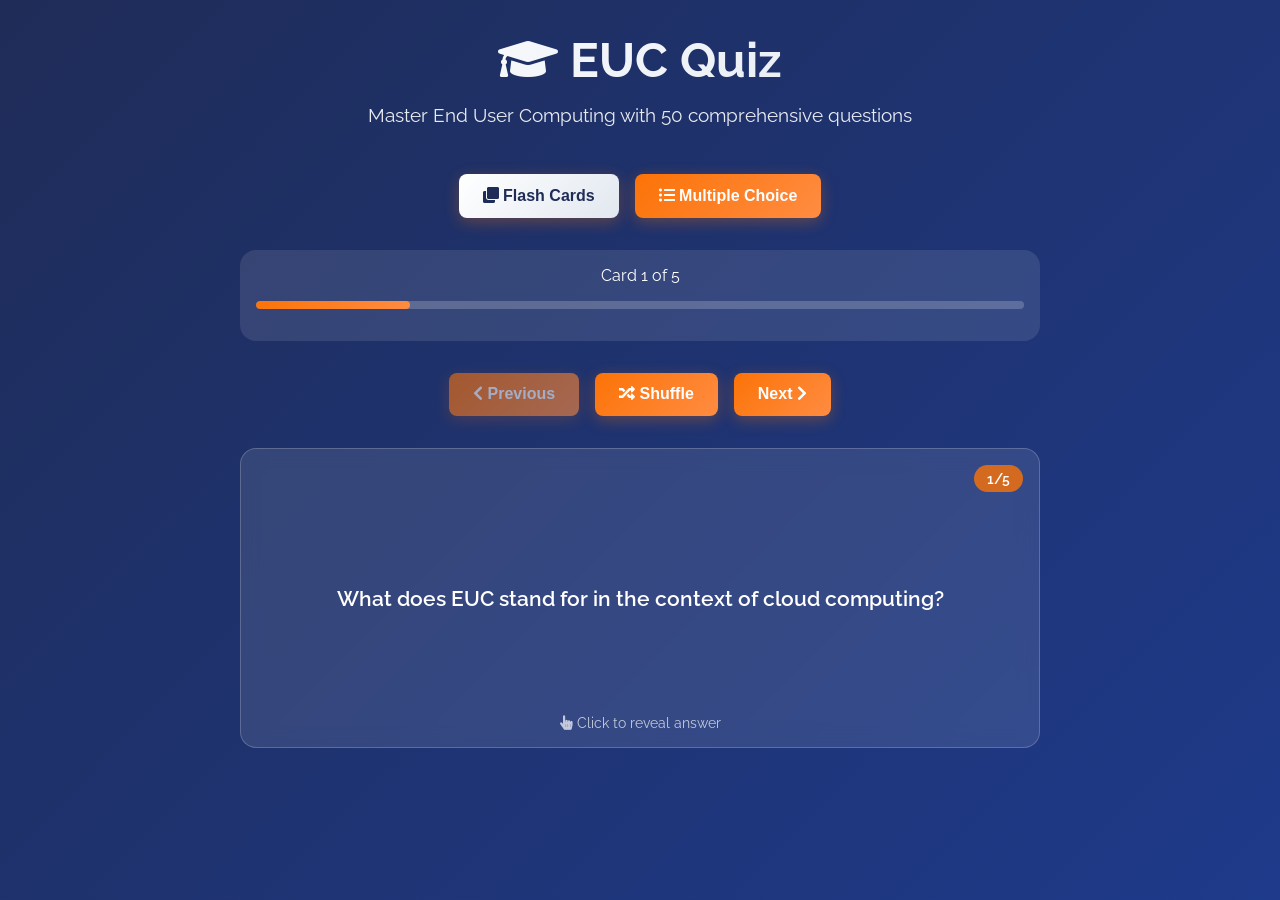
<file: euc-flashcards.html>
<!DOCTYPE html>
<html lang="en">
<head>
    <meta charset="UTF-8">
    <meta name="viewport" content="width=device-width, initial-scale=1.0">
    <title>EUC Flash Cards - Masters of Cloud</title>
    <link href="https://fonts.googleapis.com/css?family=Raleway:400,600,700" rel="stylesheet">
    <link rel="stylesheet" href="https://use.fontawesome.com/releases/v5.5.0/css/all.css">
    <style>
        * {
            box-sizing: border-box;
            margin: 0;
            padding: 0;
        }

        body {
            font-family: 'Raleway', sans-serif;
            background: linear-gradient(135deg, rgb(31,44,88) 0%, #1e3a8a 100%);
            color: white;
            min-height: 100vh;
            padding: 2rem;
        }

        .container {
            max-width: 800px;
            margin: 0 auto;
        }

        .header {
            text-align: center;
            margin-bottom: 3rem;
        }

        .header h1 {
            font-size: 3rem;
            margin-bottom: 1rem;
            background: linear-gradient(135deg, #ffffff 0%, #e2e8f0 100%);
            -webkit-background-clip: text;
            -webkit-text-fill-color: transparent;
            background-clip: text;
        }

        .header p {
            font-size: 1.2rem;
            opacity: 0.9;
        }

        .controls {
            display: flex;
            justify-content: center;
            gap: 1rem;
            margin-bottom: 2rem;
            flex-wrap: wrap;
        }

        .btn {
            background: linear-gradient(135deg, #FC7307 0%, #ff8c42 100%);
            color: white;
            border: none;
            padding: 0.8rem 1.5rem;
            border-radius: 0.5rem;
            cursor: pointer;
            font-size: 1rem;
            font-weight: 600;
            transition: all 0.3s ease;
            box-shadow: 0 4px 15px rgba(252, 115, 7, 0.3);
        }

        .btn:hover {
            transform: translateY(-2px);
            box-shadow: 0 6px 20px rgba(252, 115, 7, 0.4);
        }

        .btn:disabled {
            opacity: 0.6;
            cursor: not-allowed;
            transform: none;
        }

        .mode-selector {
            display: flex;
            justify-content: center;
            gap: 1rem;
            margin-bottom: 2rem;
        }

        .mode-btn {
            min-width: 150px;
        }

        .mode-btn.active {
            background: linear-gradient(135deg, #ffffff 0%, #e2e8f0 100%);
            color: rgb(31,44,88);
        }

        .flashcard {
            background: rgba(255, 255, 255, 0.1);
            backdrop-filter: blur(10px);
            border-radius: 1rem;
            padding: 3rem;
            margin-bottom: 2rem;
            min-height: 300px;
            display: flex;
            flex-direction: column;
            justify-content: center;
            text-align: center;
            border: 1px solid rgba(255, 255, 255, 0.2);
            cursor: pointer;
            transition: all 0.3s ease;
            position: relative;
        }

        .flashcard:hover {
            transform: translateY(-5px);
            box-shadow: 0 15px 35px rgba(0, 0, 0, 0.2);
        }

        .flashcard.flipped .front {
            display: none;
        }

        .flashcard.flipped .back {
            display: block;
        }

        .back {
            display: none;
        }

        .quiz-container {
            background: rgba(255, 255, 255, 0.1);
            backdrop-filter: blur(10px);
            border-radius: 1rem;
            padding: 3rem;
            margin-bottom: 2rem;
            border: 1px solid rgba(255, 255, 255, 0.2);
            display: none;
        }

        .quiz-container.active {
            display: block;
        }

        .quiz-question {
            font-size: 1.3rem;
            font-weight: 600;
            margin-bottom: 2rem;
            line-height: 1.6;
        }

        .quiz-options {
            display: flex;
            flex-direction: column;
            gap: 1rem;
            margin-bottom: 2rem;
        }

        .quiz-option {
            background: rgba(255, 255, 255, 0.1);
            border: 2px solid rgba(255, 255, 255, 0.2);
            border-radius: 0.5rem;
            padding: 1rem 1.5rem;
            cursor: pointer;
            transition: all 0.3s ease;
            text-align: left;
            font-size: 1.1rem;
        }

        .quiz-option:hover {
            background: rgba(255, 255, 255, 0.15);
            border-color: rgba(255, 255, 255, 0.4);
        }

        .quiz-option.selected {
            background: rgba(252, 115, 7, 0.3);
            border-color: #FC7307;
        }

        .quiz-option.correct {
            background: rgba(34, 197, 94, 0.3);
            border-color: #22c55e;
        }

        .quiz-option.incorrect {
            background: rgba(239, 68, 68, 0.3);
            border-color: #ef4444;
        }

        .quiz-feedback {
            margin-top: 1rem;
            padding: 1rem;
            border-radius: 0.5rem;
            background: rgba(255, 255, 255, 0.1);
            display: none;
        }

        .quiz-feedback.show {
            display: block;
        }

        .quiz-score {
            text-align: center;
            font-size: 1.2rem;
            margin-bottom: 1rem;
        }

        .question, .answer {
            font-size: 1.3rem;
            line-height: 1.6;
        }

        .question {
            font-weight: 600;
            color: #ffffff;
        }

        .answer {
            color: #e2e8f0;
        }

        .card-number {
            position: absolute;
            top: 1rem;
            right: 1rem;
            background: rgba(252, 115, 7, 0.8);
            padding: 0.3rem 0.8rem;
            border-radius: 1rem;
            font-size: 0.9rem;
            font-weight: 600;
        }

        .progress {
            background: rgba(255, 255, 255, 0.1);
            border-radius: 1rem;
            padding: 1rem;
            margin-bottom: 2rem;
            text-align: center;
        }

        .progress-bar {
            background: rgba(255, 255, 255, 0.2);
            height: 8px;
            border-radius: 4px;
            margin: 1rem 0;
            overflow: hidden;
        }

        .progress-fill {
            background: linear-gradient(135deg, #FC7307 0%, #ff8c42 100%);
            height: 100%;
            border-radius: 4px;
            transition: width 0.3s ease;
        }

        .flip-hint {
            position: absolute;
            bottom: 1rem;
            left: 50%;
            transform: translateX(-50%);
            font-size: 0.9rem;
            opacity: 0.7;
            animation: pulse 2s infinite;
        }

        @keyframes pulse {
            0%, 100% { opacity: 0.7; }
            50% { opacity: 1; }
        }

        @media (max-width: 768px) {
            body {
                padding: 1rem;
            }

            .header h1 {
                font-size: 2rem;
            }

            .flashcard {
                padding: 2rem;
                min-height: 250px;
            }

            .question, .answer {
                font-size: 1.1rem;
            }
        }
    </style>
</head>
<body>
    <div class="container">
        <div class="header">
            <h1><i class="fas fa-graduation-cap"></i> EUC Quiz</h1>
            <p>Master End User Computing with 50 comprehensive questions</p>
        </div>

        <div class="mode-selector">
            <button class="btn mode-btn active" id="flashcard-mode" onclick="setMode('flashcard')">
                <i class="fas fa-clone"></i> Flash Cards
            </button>
            <button class="btn mode-btn" id="quiz-mode" onclick="setMode('quiz')">
                <i class="fas fa-list-ul"></i> Multiple Choice
            </button>
        </div>

        <div class="progress">
            <div>Card <span id="current-card">1</span> of <span id="total-cards">50</span></div>
            <div class="progress-bar">
                <div class="progress-fill" id="progress-fill"></div>
            </div>
        </div>

        <div class="controls" id="flashcard-controls">
            <button class="btn" id="prev-btn" onclick="previousCard()">
                <i class="fas fa-chevron-left"></i> Previous
            </button>
            <button class="btn" id="shuffle-btn" onclick="shuffleCards()">
                <i class="fas fa-random"></i> Shuffle
            </button>
            <button class="btn" id="next-btn" onclick="nextCard()">
                Next <i class="fas fa-chevron-right"></i>
            </button>
        </div>

        <div class="controls" id="quiz-controls" style="display: none;">
            <button class="btn" id="quiz-prev-btn" onclick="previousQuizQuestion()">
                <i class="fas fa-chevron-left"></i> Previous
            </button>
            <button class="btn" id="quiz-shuffle-btn" onclick="shuffleQuiz()">
                <i class="fas fa-random"></i> Shuffle
            </button>
            <button class="btn" id="quiz-next-btn" onclick="nextQuizQuestion()">
                Next <i class="fas fa-chevron-right"></i>
            </button>
            <button class="btn" id="quiz-reset-btn" onclick="resetQuiz()">
                <i class="fas fa-redo"></i> Reset
            </button>
        </div>

        <div class="flashcard" id="flashcard" onclick="flipCard()">
            <div class="card-number" id="card-number">1/50</div>
            <div class="front">
                <div class="question" id="question"></div>
                <div class="flip-hint">
                    <i class="fas fa-hand-pointer"></i> Click to reveal answer
                </div>
            </div>
            <div class="back">
                <div class="answer" id="answer"></div>
                <div class="flip-hint">
                    <i class="fas fa-hand-pointer"></i> Click to show question
                </div>
            </div>
        </div>

        <div class="quiz-container" id="quiz-container">
            <div class="card-number" id="quiz-card-number">1/50</div>
            <div class="quiz-score" id="quiz-score">Score: 0/0</div>
            <div class="quiz-question" id="quiz-question"></div>
            <div class="quiz-options" id="quiz-options"></div>
            <div class="quiz-feedback" id="quiz-feedback"></div>
        </div>
    </div>

    <script>
        const flashcards = [
            {
                question: "What does EUC stand for in the context of cloud computing?",
                answer: "End User Computing - refers to technologies that enable end users to access applications and desktops remotely through various devices.",
                options: ["Enterprise User Computing", "End User Computing", "Extended User Computing", "Elastic User Computing"],
                correct: 1
            },
            {
                question: "What is Amazon WorkSpaces?",
                answer: "Amazon WorkSpaces is a managed, secure Desktop-as-a-Service (DaaS) solution that allows users to provision Windows or Linux desktops in the cloud.",
                options: ["A file storage service", "A managed Desktop-as-a-Service solution", "A container orchestration service", "A database service"],
                correct: 1
            },
            {
                question: "What is Amazon AppStream 2.0?",
                answer: "Amazon AppStream 2.0 is a fully managed application streaming service that allows users to stream desktop applications from AWS to any device running a web browser.",
                options: ["A video streaming service", "An application streaming service", "A data streaming service", "A live streaming service"],
                correct: 1
            },
            {
                question: "What are the main differences between WorkSpaces and AppStream 2.0?",
                answer: "WorkSpaces provides full virtual desktops, while AppStream 2.0 streams individual applications. WorkSpaces is persistent, AppStream 2.0 can be non-persistent.",
                options: ["WorkSpaces is cheaper than AppStream 2.0", "WorkSpaces provides full desktops, AppStream 2.0 streams applications", "WorkSpaces is for mobile only", "There are no differences"],
                correct: 1
            },
            {
                question: "What is a WorkSpaces bundle?",
                answer: "A WorkSpaces bundle is a combination of an operating system, compute resources (CPU, memory), storage, and software that defines the WorkSpace configuration.",
                options: ["A collection of applications", "A combination of OS, compute resources, and storage", "A network configuration", "A security policy"],
                correct: 1
            }
        ];

        let currentCardIndex = 0;
        let isFlipped = false;
        let currentMode = 'flashcard';
        let quizAnswers = [];
        let quizScore = 0;

        function setMode(mode) {
            currentMode = mode;
            
            // Update mode buttons
            document.querySelectorAll('.mode-btn').forEach(btn => btn.classList.remove('active'));
            document.getElementById(mode + '-mode').classList.add('active');
            
            // Show/hide appropriate containers and controls
            if (mode === 'flashcard') {
                document.getElementById('flashcard').style.display = 'flex';
                document.getElementById('quiz-container').classList.remove('active');
                document.getElementById('flashcard-controls').style.display = 'flex';
                document.getElementById('quiz-controls').style.display = 'none';
                updateCard();
            } else {
                document.getElementById('flashcard').style.display = 'none';
                document.getElementById('quiz-container').classList.add('active');
                document.getElementById('flashcard-controls').style.display = 'none';
                document.getElementById('quiz-controls').style.display = 'flex';
                updateQuiz();
            }
        }

        function updateCard() {
            const card = flashcards[currentCardIndex];
            document.getElementById('question').textContent = card.question;
            document.getElementById('answer').textContent = card.answer;
            document.getElementById('current-card').textContent = currentCardIndex + 1;
            document.getElementById('card-number').textContent = `${currentCardIndex + 1}/5`;
            
            // Update progress bar
            const progress = ((currentCardIndex + 1) / flashcards.length) * 100;
            document.getElementById('progress-fill').style.width = progress + '%';
            
            // Reset flip state
            isFlipped = false;
            document.getElementById('flashcard').classList.remove('flipped');
            
            // Update button states
            document.getElementById('prev-btn').disabled = currentCardIndex === 0;
            document.getElementById('next-btn').disabled = currentCardIndex === flashcards.length - 1;
        }

        function updateQuiz() {
            const card = flashcards[currentCardIndex];
            document.getElementById('quiz-question').textContent = card.question;
            document.getElementById('current-card').textContent = currentCardIndex + 1;
            document.getElementById('quiz-card-number').textContent = `${currentCardIndex + 1}/5`;
            
            // Update progress bar
            const progress = ((currentCardIndex + 1) / flashcards.length) * 100;
            document.getElementById('progress-fill').style.width = progress + '%';
            
            // Update score
            document.getElementById('quiz-score').textContent = `Score: ${quizScore}/${quizAnswers.length}`;
            
            // Create options
            const optionsContainer = document.getElementById('quiz-options');
            optionsContainer.innerHTML = '';
            
            card.options.forEach((option, index) => {
                const optionElement = document.createElement('div');
                optionElement.className = 'quiz-option';
                optionElement.textContent = option;
                optionElement.onclick = () => selectOption(index);
                optionsContainer.appendChild(optionElement);
            });
            
            // Show previous answer if exists
            if (quizAnswers[currentCardIndex] !== undefined) {
                showQuizResult(quizAnswers[currentCardIndex]);
            } else {
                document.getElementById('quiz-feedback').classList.remove('show');
            }
            
            // Update button states
            document.getElementById('quiz-prev-btn').disabled = currentCardIndex === 0;
            document.getElementById('quiz-next-btn').disabled = currentCardIndex === flashcards.length - 1;
        }

        function selectOption(selectedIndex) {
            const card = flashcards[currentCardIndex];
            const options = document.querySelectorAll('.quiz-option');
            
            // Clear previous selections
            options.forEach(option => {
                option.classList.remove('selected', 'correct', 'incorrect');
            });
            
            // Mark selected option
            options[selectedIndex].classList.add('selected');
            
            // Store answer
            quizAnswers[currentCardIndex] = selectedIndex;
            
            // Show result after a short delay
            setTimeout(() => {
                showQuizResult(selectedIndex);
            }, 300);
        }

        function showQuizResult(selectedIndex) {
            const card = flashcards[currentCardIndex];
            const options = document.querySelectorAll('.quiz-option');
            const feedback = document.getElementById('quiz-feedback');
            
            // Mark correct answer
            options[card.correct].classList.add('correct');
            
            // Mark incorrect answer if different from correct
            if (selectedIndex !== card.correct) {
                options[selectedIndex].classList.add('incorrect');
            }
            
            // Update score
            const wasCorrect = selectedIndex === card.correct;
            if (wasCorrect && quizAnswers.filter((answer, index) => index <= currentCardIndex && answer === flashcards[index].correct).length > quizScore) {
                quizScore++;
            }
            
            // Show feedback
            feedback.innerHTML = `
                <strong>${wasCorrect ? 'Correct!' : 'Incorrect'}</strong><br>
                ${card.answer}
            `;
            feedback.classList.add('show');
            
            // Update score display
            document.getElementById('quiz-score').textContent = `Score: ${quizScore}/${Math.max(1, quizAnswers.length)}`;
        }

        function flipCard() {
            if (currentMode !== 'flashcard') return;
            
            isFlipped = !isFlipped;
            const flashcard = document.getElementById('flashcard');
            if (isFlipped) {
                flashcard.classList.add('flipped');
            } else {
                flashcard.classList.remove('flipped');
            }
        }

        function nextCard() {
            if (currentCardIndex < flashcards.length - 1) {
                currentCardIndex++;
                if (currentMode === 'flashcard') {
                    updateCard();
                } else {
                    updateQuiz();
                }
            }
        }

        function previousCard() {
            if (currentCardIndex > 0) {
                currentCardIndex--;
                if (currentMode === 'flashcard') {
                    updateCard();
                } else {
                    updateQuiz();
                }
            }
        }

        function nextQuizQuestion() {
            nextCard();
        }

        function previousQuizQuestion() {
            previousCard();
        }

        function shuffleCards() {
            for (let i = flashcards.length - 1; i > 0; i--) {
                const j = Math.floor(Math.random() * (i + 1));
                [flashcards[i], flashcards[j]] = [flashcards[j], flashcards[i]];
            }
            currentCardIndex = 0;
            if (currentMode === 'flashcard') {
                updateCard();
            } else {
                resetQuiz();
            }
        }

        function shuffleQuiz() {
            shuffleCards();
        }

        function resetQuiz() {
            quizAnswers = [];
            quizScore = 0;
            currentCardIndex = 0;
            updateQuiz();
        }

        // Keyboard navigation
        document.addEventListener('keydown', function(event) {
            switch(event.key) {
                case 'ArrowLeft':
                    previousCard();
                    break;
                case 'ArrowRight':
                    nextCard();
                    break;
                case ' ':
                case 'Enter':
                    event.preventDefault();
                    if (currentMode === 'flashcard') {
                        flipCard();
                    }
                    break;
            }
        });

        // Initialize
        document.getElementById('total-cards').textContent = flashcards.length;
        updateCard();
    </script>
</body>
</html>
</file>
